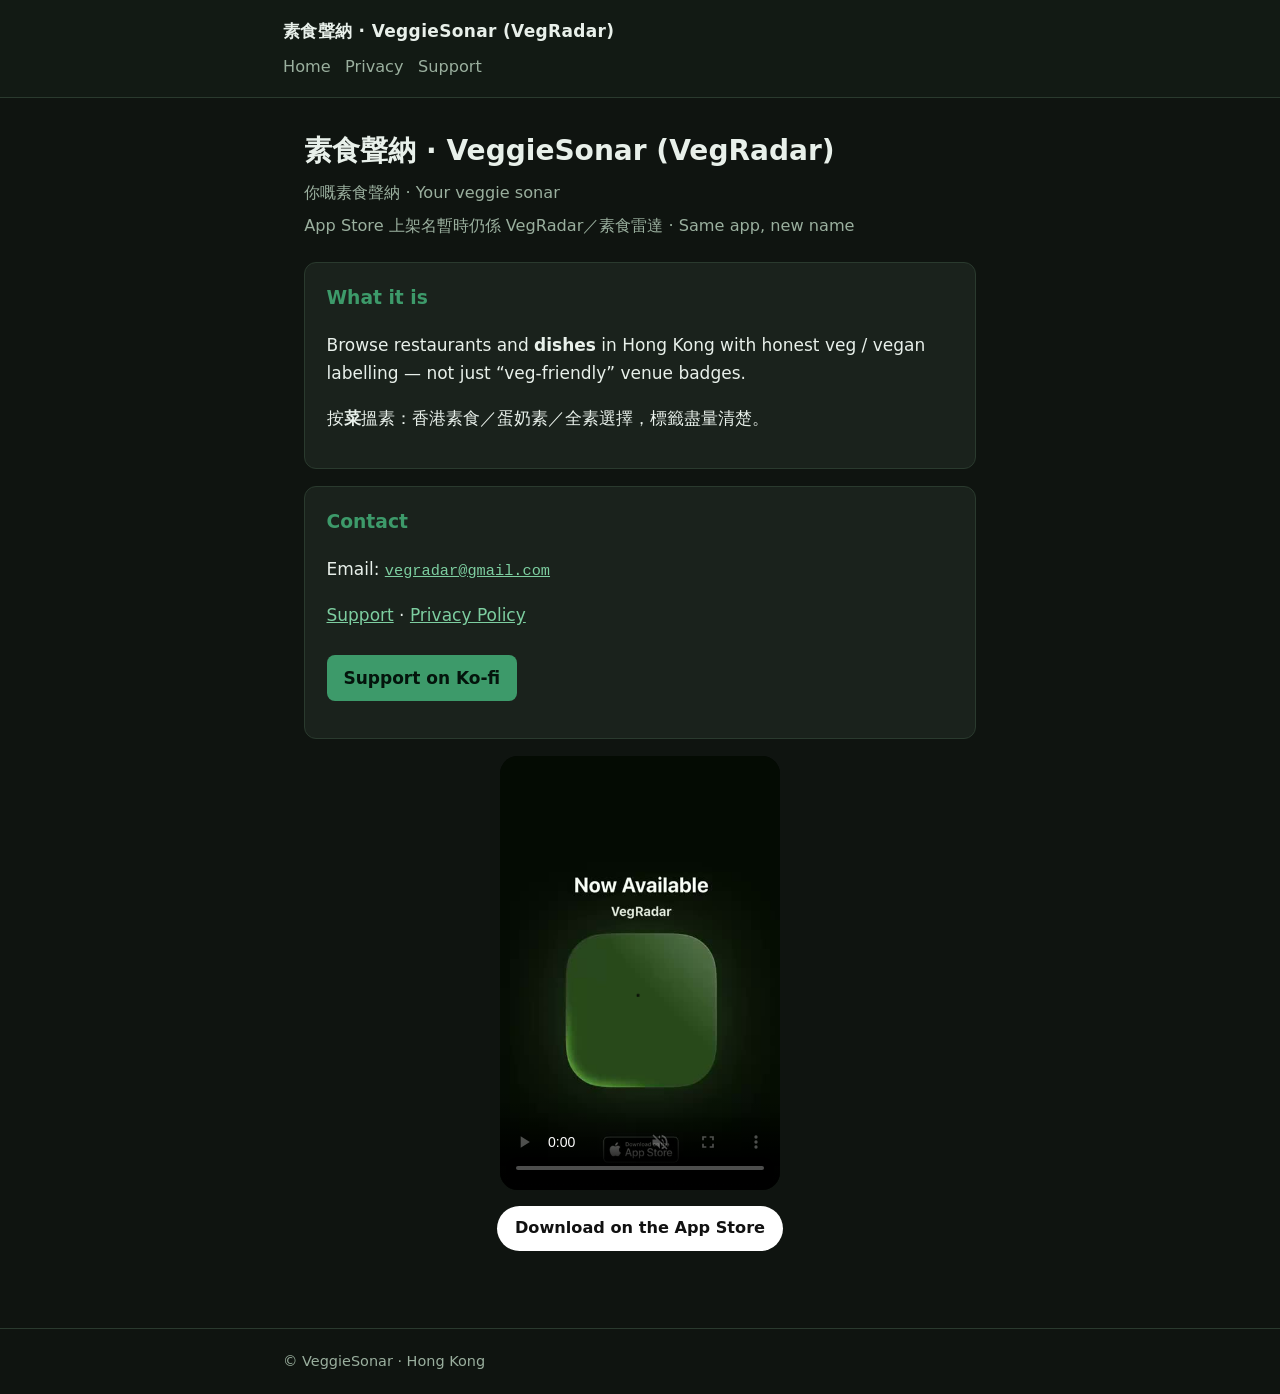
<file: index.html>
<!DOCTYPE html>
<html lang="zh-Hant">
<head>
  <meta charset="utf-8" />
  <meta name="viewport" content="width=device-width, initial-scale=1" />
  <title>VeggieSonar · 素食聲納</title>
  <meta name="description" content="Hong Kong vegetarian & vegan dish finder. 香港素食／純素菜式搜尋。" />
  <link rel="stylesheet" href="styles.css" />
</head>
<body>
  <header>
    <div class="inner">
      <a class="brand" href="/">素食聲納 · VeggieSonar (VegRadar)</a>
      <nav>
        <a href="/">Home</a>
        <a href="/privacy/">Privacy</a>
        <a href="/support/">Support</a>
      </nav>
    </div>
  </header>
  <main>
    <h1>素食聲納 · VeggieSonar (VegRadar)</h1>
    <p class="sub">你嘅素食聲納 · Your veggie sonar</p>
    <p class="sub tight">App Store 上架名暫時仍係 VegRadar／素食雷達 · Same app, new name</p>

    <div class="card">
      <h2>What it is</h2>
      <p>Browse restaurants and <strong>dishes</strong> in Hong Kong with honest veg / vegan labelling — not just “veg-friendly” venue badges.</p>
      <p>按<strong>菜</strong>搵素：香港素食／蛋奶素／全素選擇，標籤盡量清楚。</p>
    </div>
    <div class="card">
      <h2>Contact</h2>
      <p>Email: <a class="mono" href="mailto:vegradar@gmail.com">vegradar@gmail.com</a></p>
      <p><a href="/support/">Support</a> · <a href="/privacy/">Privacy Policy</a></p>
      <p><a class="cta" href="https://ko-fi.com/snowtidalx">Support on Ko-fi</a></p>
    </div>

    <div class="promo">
      <video
        class="promo-video"
        src="/promo.mp4"
        poster="/promo.jpg"
        autoplay
        muted
        loop
        playsinline
        controls
      ></video>
      <a
        class="store"
        href="https://apps.apple.com/app/id6798292143"
      >Download on the App Store</a>
    </div>
  </main>
  <footer>
    <div class="inner">© VeggieSonar · Hong Kong</div>
  </footer>
</body>
</html>
</file>
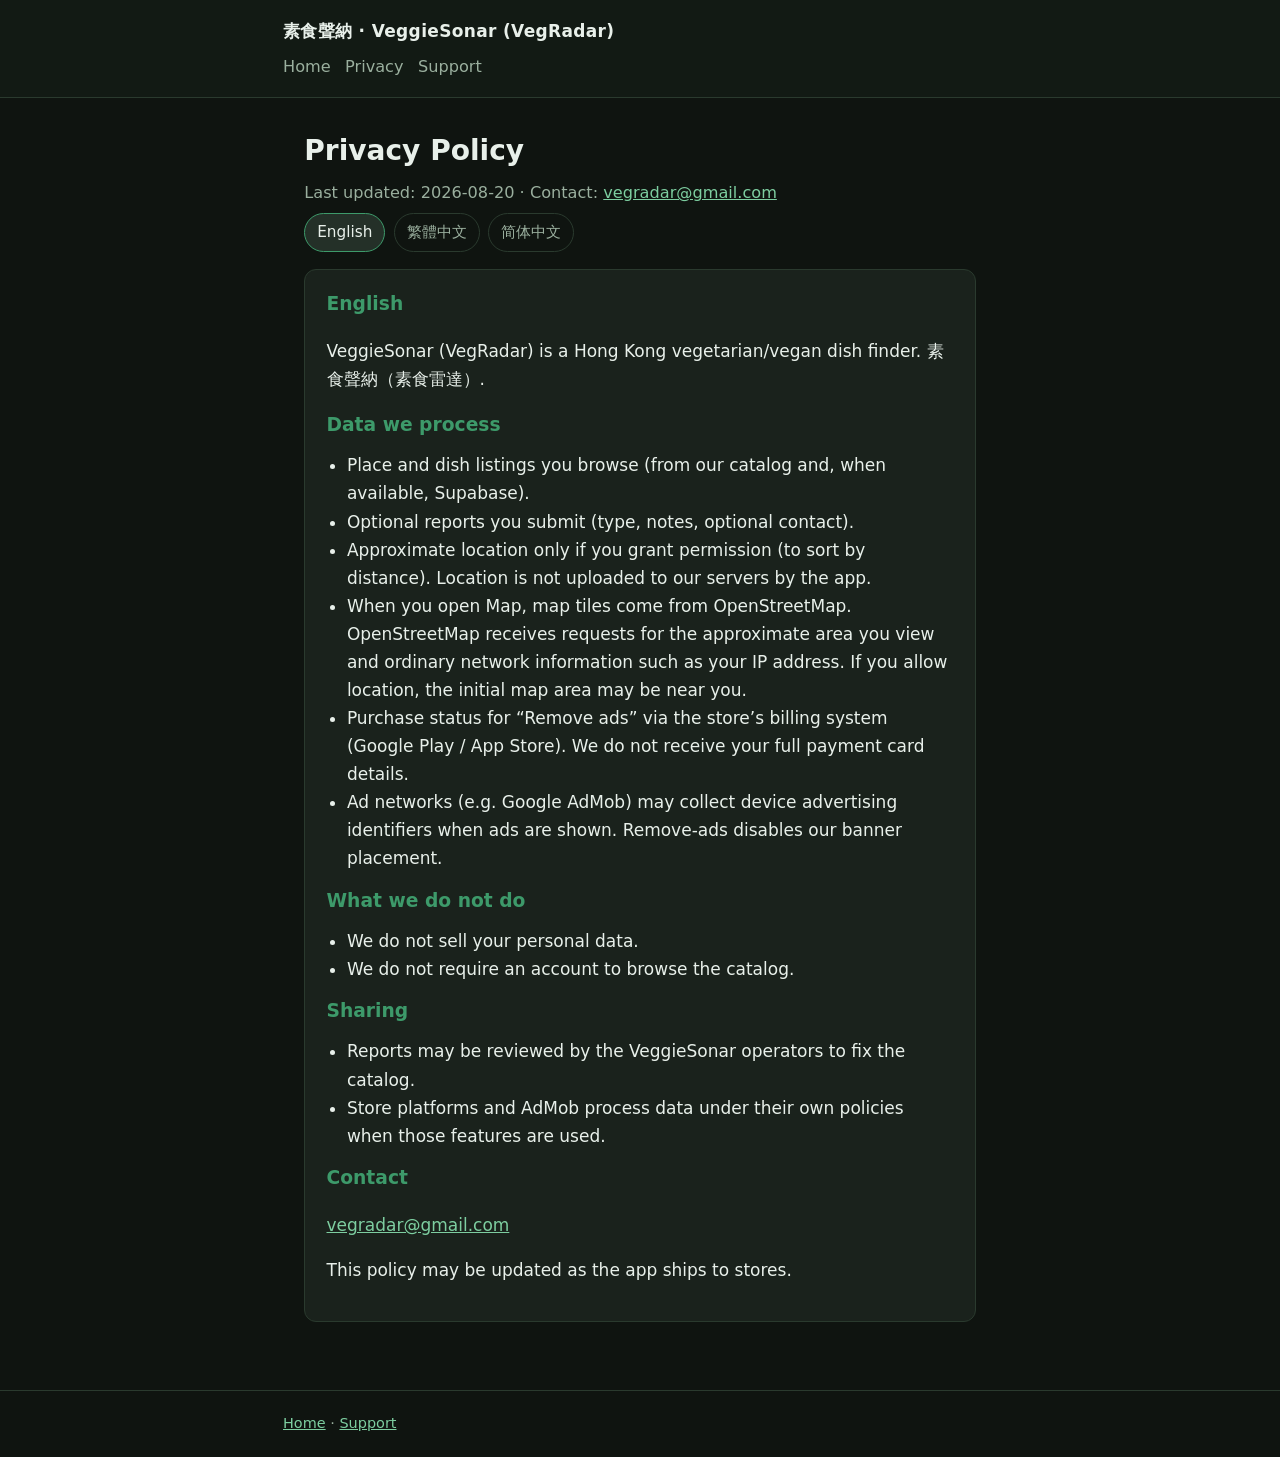
<file: privacy/index.html>
<!DOCTYPE html>
<html lang="en">
<head>
  <meta charset="utf-8" />
  <meta name="viewport" content="width=device-width, initial-scale=1" />
  <title>Privacy Policy · VeggieSonar</title>
  <meta name="description" content="Privacy Policy for VeggieSonar / 素食聲納" />
  <link rel="stylesheet" href="../styles.css" />
</head>
<body>
  <header>
    <div class="inner">
      <a class="brand" href="/">素食聲納 · VeggieSonar (VegRadar)</a>
      <nav>
        <a href="/">Home</a>
        <a href="/privacy/">Privacy</a>
        <a href="/support/">Support</a>
      </nav>
    </div>
  </header>
  <main>
    <h1>Privacy Policy</h1>
    <p class="sub">Last updated: 2026-08-20 · Contact: <a href="mailto:vegradar@gmail.com">vegradar@gmail.com</a></p>
    <div class="lang-tabs" role="tablist">
      <a href="#en" class="active" data-lang="en">English</a>
      <a href="#zh-hant" data-lang="zh-hant">繁體中文</a>
      <a href="#zh-hans" data-lang="zh-hans">简体中文</a>
    </div>

    <div id="en" class="lang-block active card">
      <h2>English</h2>
      <p>VeggieSonar (VegRadar) is a Hong Kong vegetarian/vegan dish finder. 素食聲納（素食雷達）.</p>
      <h2>Data we process</h2>
      <ul>
        <li>Place and dish listings you browse (from our catalog and, when available, Supabase).</li>
        <li>Optional reports you submit (type, notes, optional contact).</li>
        <li>Approximate location only if you grant permission (to sort by distance). Location is not uploaded to our servers by the app.</li>
        <li>When you open Map, map tiles come from OpenStreetMap. OpenStreetMap receives requests for the approximate area you view and ordinary network information such as your IP address. If you allow location, the initial map area may be near you.</li>
        <li>Purchase status for “Remove ads” via the store’s billing system (Google Play / App Store). We do not receive your full payment card details.</li>
        <li>Ad networks (e.g. Google AdMob) may collect device advertising identifiers when ads are shown. Remove-ads disables our banner placement.</li>
      </ul>
      <h2>What we do not do</h2>
      <ul>
        <li>We do not sell your personal data.</li>
        <li>We do not require an account to browse the catalog.</li>
      </ul>
      <h2>Sharing</h2>
      <ul>
        <li>Reports may be reviewed by the VeggieSonar operators to fix the catalog.</li>
        <li>Store platforms and AdMob process data under their own policies when those features are used.</li>
      </ul>
      <h2>Contact</h2>
      <p><a href="mailto:vegradar@gmail.com">vegradar@gmail.com</a></p>
      <p>This policy may be updated as the app ships to stores.</p>
    </div>

    <div id="zh-hant" class="lang-block card">
      <h2>繁體中文</h2>
      <p>素食聲納（VeggieSonar，App Store 暫時仍叫 VegRadar／素食雷達）係香港素食／純素菜式搜尋 App。</p>
      <h2>我哋處理嘅資料</h2>
      <ul>
        <li>你瀏覽嘅餐廳同菜式資料（本機目錄；有網絡時可經 Supabase）。</li>
        <li>你自願提交嘅回報（類型、備註、可選聯絡方法）。</li>
        <li>只有你批准定位權限先會用大致位置排序距離；App 唔會將定位上傳我哋伺服器。</li>
        <li>你開啟地圖時，地圖圖磚由 OpenStreetMap 提供。OpenStreetMap 會收到你所查看大致區域嘅地圖請求同一般網絡資料（例如 IP 位址）。如果你批准定位，初始地圖區域可能靠近你嘅位置。</li>
        <li>「移除廣告」經 Google Play／App Store 處理；我哋收唔到完整付款卡資料。</li>
        <li>顯示廣告時，廣告網絡（如 Google AdMob）可能收集裝置廣告識別碼。購買去廣告後我哋唔會再放橫幅廣告。</li>
      </ul>
      <h2>我哋唔會</h2>
      <ul>
        <li>出售你嘅個人資料。</li>
        <li>要求開帳戶先至可以睇目錄。</li>
      </ul>
      <h2>分享</h2>
      <ul>
        <li>回報會由營運者查看以修正資料。</li>
        <li>應用商店同 AdMob 有各自私隱政策。</li>
      </ul>
      <h2>聯絡</h2>
      <p><a href="mailto:vegradar@gmail.com">vegradar@gmail.com</a></p>
      <p>上架後或會更新本政策。</p>
    </div>

    <div id="zh-hans" class="lang-block card">
      <h2>简体中文</h2>
      <p>素食声吶（VeggieSonar，App Store 暂仍显示 VegRadar／素食雷达）是香港素食／纯素菜式搜索 App。</p>
      <h2>我们处理的数据</h2>
      <ul>
        <li>你浏览的餐厅与菜式（本地目录；有网络时可能经 Supabase）。</li>
        <li>你自愿提交的反馈（类型、备注、可选联系方式）。</li>
        <li>仅在你授权定位后用于大致距离排序；App 不会把定位上传到我们的服务器。</li>
        <li>你打开地图时，地图图块由 OpenStreetMap 提供。OpenStreetMap 会收到所查看大致区域的地图请求及一般网络信息（如 IP 地址）。若你允许定位，初始地图区域可能靠近你的位置。</li>
        <li>「移除广告」由 Google Play／App Store 处理；我们不会收到完整支付卡信息。</li>
        <li>展示广告时，广告网络（如 Google AdMob）可能收集设备广告标识。购买去广告后我们不再展示横幅广告。</li>
      </ul>
      <h2>我们不会</h2>
      <ul>
        <li>出售你的个人数据。</li>
        <li>要求注册账户才能浏览目录。</li>
      </ul>
      <h2>共享</h2>
      <ul>
        <li>反馈由运营者查看以修正资料。</li>
        <li>应用商店与 AdMob 各有隐私政策。</li>
      </ul>
      <h2>联系</h2>
      <p><a href="mailto:vegradar@gmail.com">vegradar@gmail.com</a></p>
      <p>上架后可能会更新本政策。</p>
    </div>
  </main>
  <footer>
    <div class="inner"><a href="/">Home</a> · <a href="/support/">Support</a></div>
  </footer>
  <script>
    (function () {
      var tabs = document.querySelectorAll('.lang-tabs a');
      var blocks = document.querySelectorAll('.lang-block');
      function show(id) {
        blocks.forEach(function (b) { b.classList.toggle('active', b.id === id); });
        tabs.forEach(function (t) { t.classList.toggle('active', t.getAttribute('data-lang') === id); });
        if (history.replaceState) history.replaceState(null, '', '#' + id);
      }
      tabs.forEach(function (t) {
        t.addEventListener('click', function (e) {
          e.preventDefault();
          show(t.getAttribute('data-lang'));
        });
      });
      var hash = (location.hash || '#en').replace('#', '');
      if (!document.getElementById(hash)) hash = 'en';
      show(hash);
    })();
  </script>
</body>
</html>
</file>
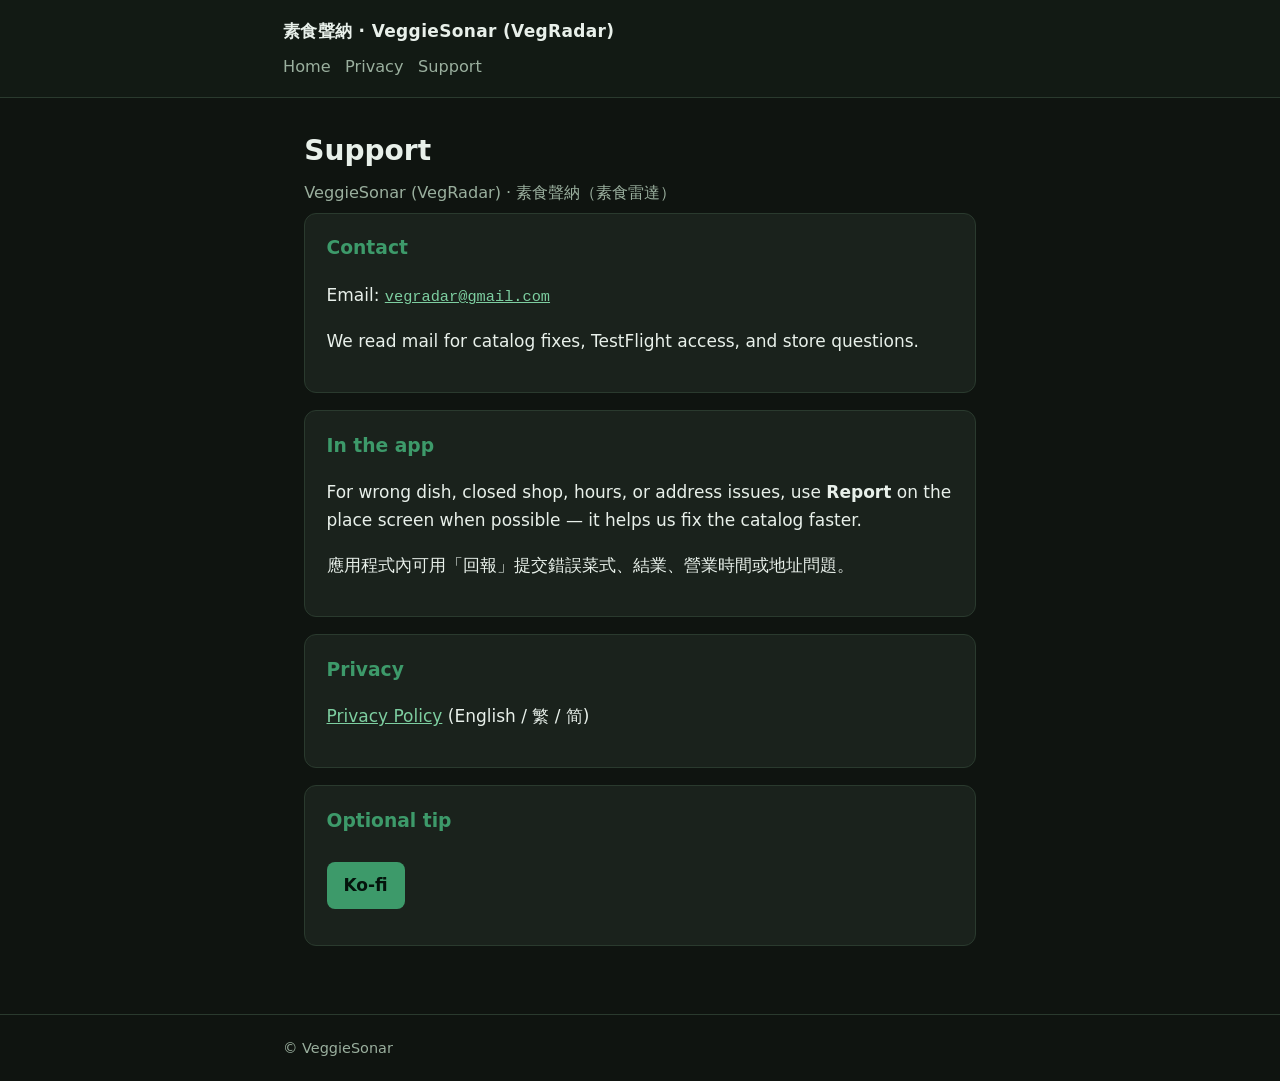
<file: support/index.html>
<!DOCTYPE html>
<html lang="en">
<head>
  <meta charset="utf-8" />
  <meta name="viewport" content="width=device-width, initial-scale=1" />
  <title>Support · VeggieSonar</title>
  <meta name="description" content="Support for VeggieSonar / 素食聲納" />
  <link rel="stylesheet" href="../styles.css" />
</head>
<body>
  <header>
    <div class="inner">
      <a class="brand" href="/">素食聲納 · VeggieSonar (VegRadar)</a>
      <nav>
        <a href="/">Home</a>
        <a href="/privacy/">Privacy</a>
        <a href="/support/">Support</a>
      </nav>
    </div>
  </header>
  <main>
    <h1>Support</h1>
    <p class="sub">VeggieSonar (VegRadar) · 素食聲納（素食雷達）</p>
    <div class="card">
      <h2>Contact</h2>
      <p>Email: <a class="mono" href="mailto:vegradar@gmail.com">vegradar@gmail.com</a></p>
      <p>We read mail for catalog fixes, TestFlight access, and store questions.</p>
    </div>
    <div class="card">
      <h2>In the app</h2>
      <p>For wrong dish, closed shop, hours, or address issues, use <strong>Report</strong> on the place screen when possible — it helps us fix the catalog faster.</p>
      <p>應用程式內可用「回報」提交錯誤菜式、結業、營業時間或地址問題。</p>
    </div>
    <div class="card">
      <h2>Privacy</h2>
      <p><a href="/privacy/">Privacy Policy</a> (English / 繁 / 简)</p>
    </div>
    <div class="card">
      <h2>Optional tip</h2>
      <p><a class="cta" href="https://ko-fi.com/snowtidalx">Ko-fi</a></p>
    </div>
  </main>
  <footer>
    <div class="inner">© VeggieSonar</div>
  </footer>
</body>
</html>
</file>
<file: styles.css>
:root {
  --bg: #0f1410;
  --card: #1a221c;
  --text: #e8f0ea;
  --muted: #9aaf9e;
  --accent: #3d9a6a;
  --link: #7dcea0;
  --border: #2a3a2e;
  --max: 42rem;
}
* { box-sizing: border-box; }
html { font-size: 17px; }
body {
  margin: 0;
  font-family: system-ui, -apple-system, "Segoe UI", Roboto, "Noto Sans TC",
    "PingFang TC", "Microsoft JhengHei", sans-serif;
  background: var(--bg);
  color: var(--text);
  line-height: 1.65;
}
a { color: var(--link); }
header {
  border-bottom: 1px solid var(--border);
  padding: 1rem 1.25rem;
  background: #121a14;
}
header .inner, main, footer .inner {
  max-width: var(--max);
  margin: 0 auto;
}
header a.brand {
  color: var(--text);
  text-decoration: none;
  font-weight: 700;
  letter-spacing: 0.02em;
}
header nav { margin-top: 0.5rem; display: flex; flex-wrap: wrap; gap: 0.85rem; }
header nav a { text-decoration: none; color: var(--muted); font-size: 0.95rem; }
header nav a:hover { color: var(--link); }
main { padding: 1.75rem 1.25rem 3rem; }
h1 { font-size: 1.65rem; margin: 0 0 0.35rem; font-weight: 700; }
.sub { color: var(--muted); margin: 0 0 0.35rem; font-size: 0.95rem; }
.sub.tight { margin-bottom: 1.35rem; }
.promo {
  display: flex;
  flex-direction: column;
  align-items: center;
  gap: 0.9rem;
  margin: 0 0 1.5rem;
}
.promo-video {
  width: min(100%, 280px);
  border-radius: 18px;
  background: #050805;
  display: block;
}
a.store {
  display: inline-block;
  padding: 0.55rem 1.05rem;
  border-radius: 999px;
  background: #fff;
  color: #111 !important;
  text-decoration: none;
  font-weight: 650;
  font-size: 0.95rem;
}
.card {
  background: var(--card);
  border: 1px solid var(--border);
  border-radius: 12px;
  padding: 1.15rem 1.25rem;
  margin-bottom: 1rem;
}
h2 { font-size: 1.1rem; margin: 0 0 0.6rem; color: var(--accent); }
ul { padding-left: 1.2rem; margin: 0.4rem 0 0.8rem; }
.lang-tabs { display: flex; gap: 0.5rem; flex-wrap: wrap; margin-bottom: 1rem; }
.lang-tabs a {
  text-decoration: none;
  padding: 0.35rem 0.7rem;
  border-radius: 999px;
  border: 1px solid var(--border);
  color: var(--muted);
  font-size: 0.9rem;
}
.lang-tabs a.active, .lang-tabs a:hover {
  border-color: var(--accent);
  color: var(--text);
  background: #243028;
}
.lang-block { display: none; }
.lang-block.active { display: block; }
.cta {
  display: inline-block;
  margin-top: 0.5rem;
  padding: 0.55rem 1rem;
  background: var(--accent);
  color: #04140c !important;
  text-decoration: none;
  border-radius: 8px;
  font-weight: 600;
}
footer {
  border-top: 1px solid var(--border);
  padding: 1.25rem;
  color: var(--muted);
  font-size: 0.85rem;
}
.mono { font-family: ui-monospace, SFMono-Regular, Menlo, Consolas, monospace; font-size: 0.9rem; }
</file>
